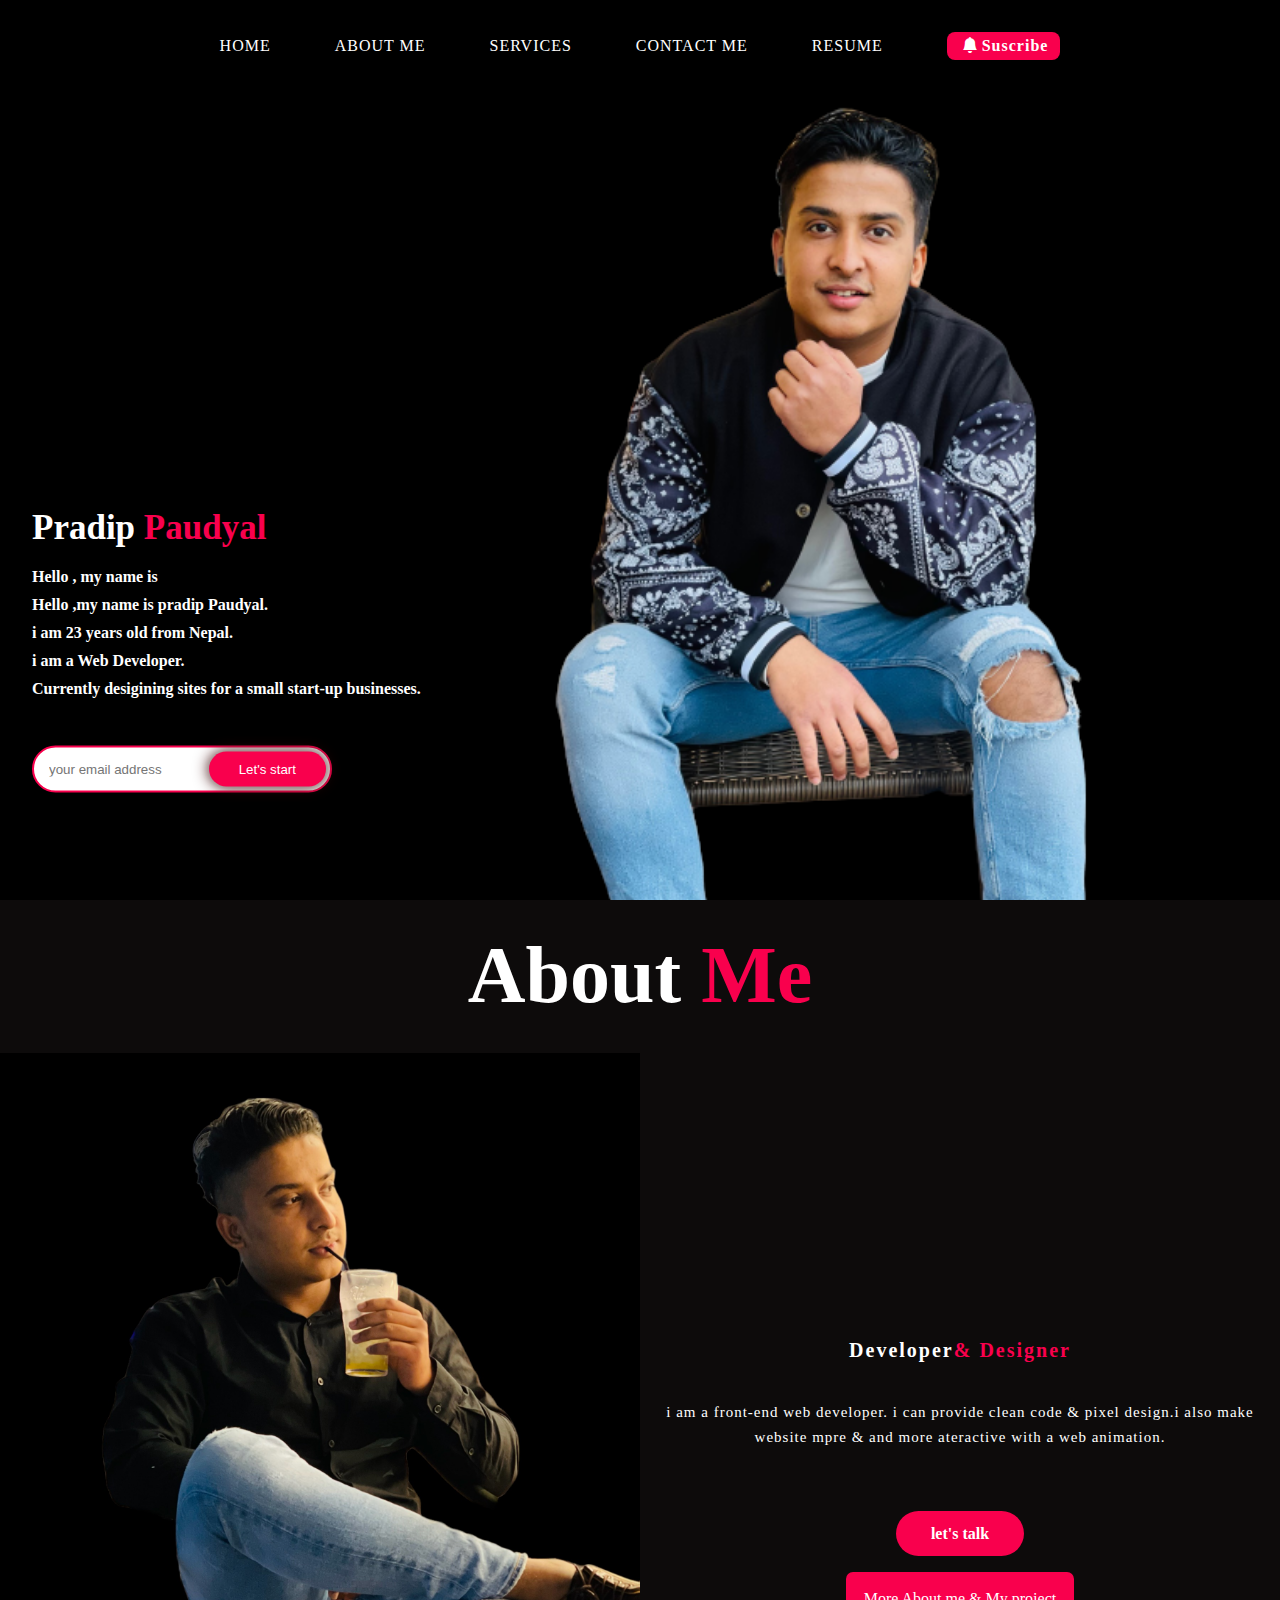
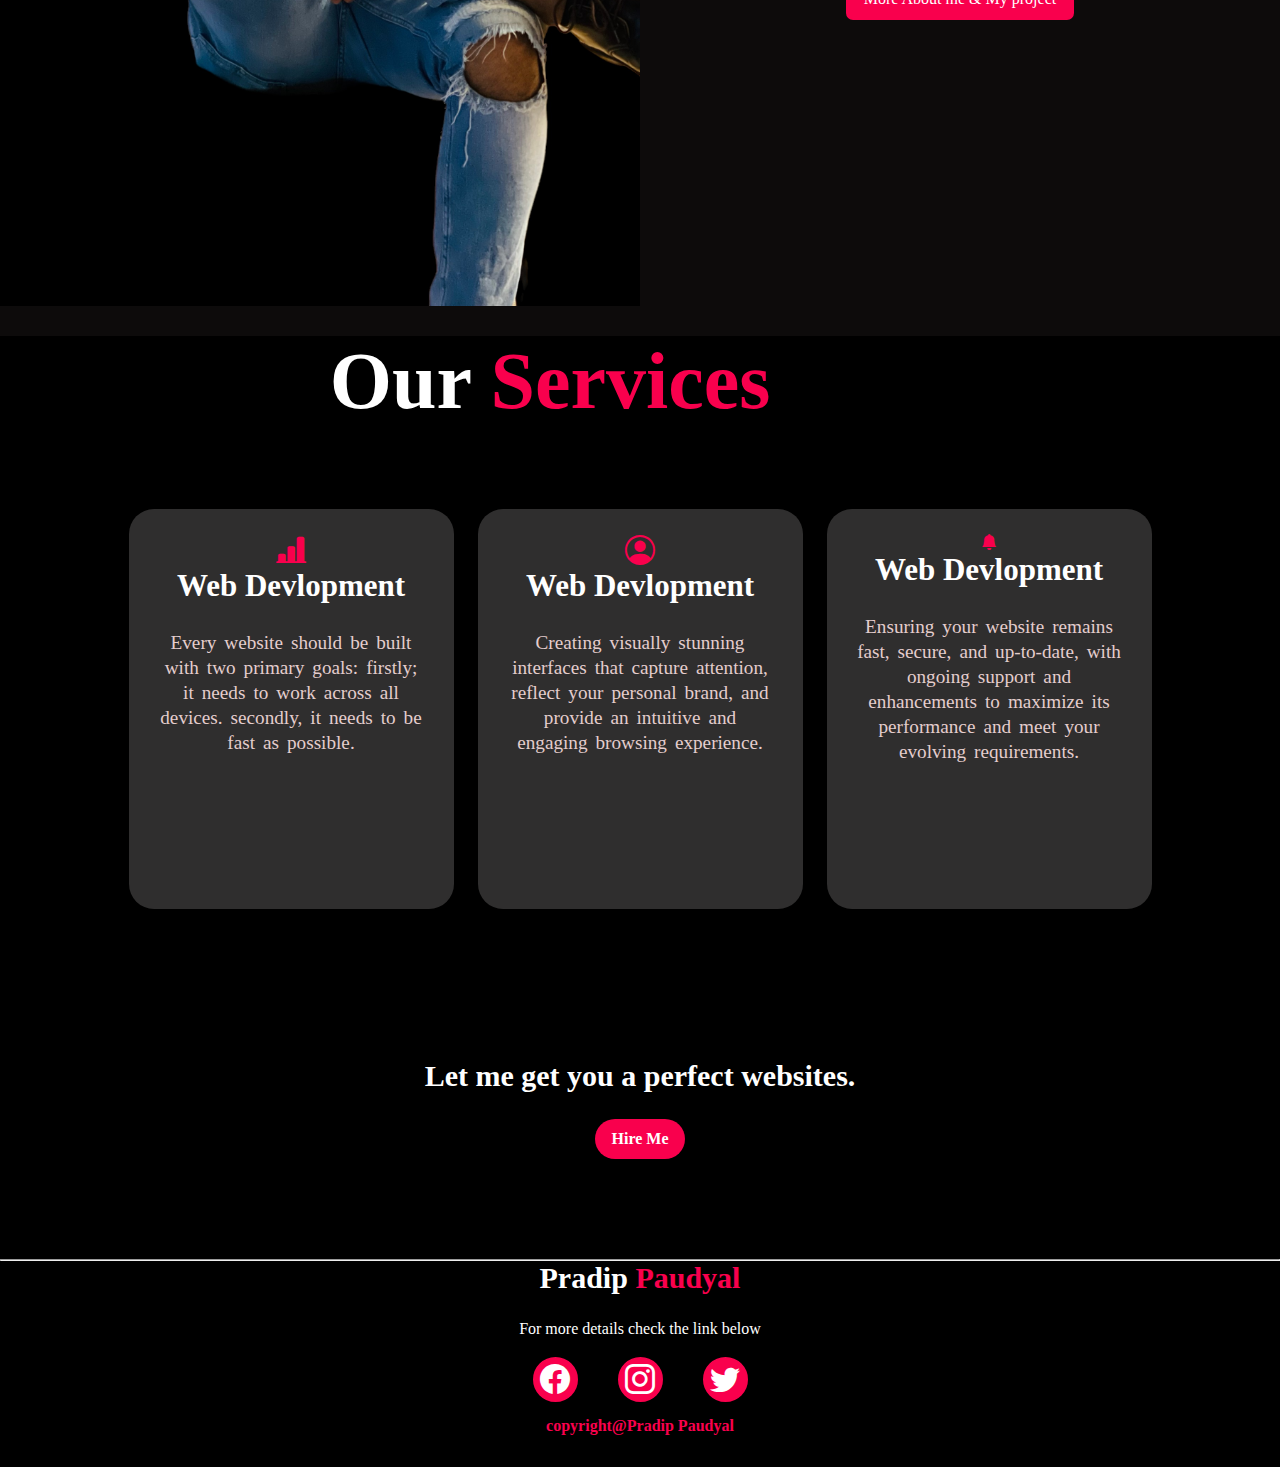
<file: index.html>
<!DOCTYPE html>
<html lang="en">

<head>
    <meta charset="UTF-8">
    <meta http-equiv="X-UA-Compatible" content="IE=edge">
    <meta name="viewport" content="width=device-width, initial-scale=1.0">
    <title>portfolio</title>
    <link rel="stylesheet" href="Css/style.css">
    <link rel="stylesheet" href="https://cdn.jsdelivr.net/npm/bootstrap-icons@1.10.5/font/bootstrap-icons.css">
    <link rel="shortcut icon"
        href="/woman-resume-with-magnifier-table-cv-resume-concept-finding-worker-apply-job-business-opportunity-cv-profile_613284-42.jpg"
        type="image/x-icon">

</head>


<body>
    <div class="nav-bar">
        <div class="nav-bar1">
            <a href="">HOME</a>
            <a href="#about">ABOUT ME</a>
            <a href="#service">SERVICES</a>
            <a href="#contact-me">CONTACT ME </a>
            <a href="other_project/Resume.html">RESUME</a>
            <a href="" class="btn" style="float: right;">
                <i class="bi bi-bell-fill"></i>Suscribe </a>
        </div>
        <div style="clear: both;"></div>
        <div class="content" id="content">
            <h1>Pradip <span>Paudyal</span> </h1>
            <h3> Hello , my name is </h3>
            <h3>Hello ,my name is pradip Paudyal.</h3>
            <h3>i am 23 years old from Nepal.</h3>
            <h3>i am a Web Developer. </h3>
            <h3>Currently desigining sites for a small start-up businesses.</h3>

            <div class="heading">
                <form>
                    <input type="email" name="email" id="email" placeholder="your email address">
                    <input type="submit" name="submit" value="Let's start">
                </form>

            </div>

        </div>
    </div>
    <div class="about" id="about">
        <h2>About <span>Me</span></h2>
        <div class="main">
            <div class="image font-reset"><img src="image/me.JPG" alt=""></div>

            <div class="about-text">

                <h5>Developer <span>& Designer</span> </h5>
                <p>i am a front-end web developer. i can provide clean code & pixel design.i also make
                    website mpre & and more ateractive with a web animation. </p>
                <div class="lets-talk-button"> <a href="other_project/Chatbot.html">let's talk</a></div>


                <div class="myproject">
                    <a href="other_project/myproject.html">More About me & My project</a>
                </div>
            </div>
        </div>
    </div>
    <div class="service" id="service">
        <div class="title">
            <h2>Our <span>Services</span> </h2>
        </div>
        <div class="title2">
            <div class="box1">
                <i class="bi bi-bar-chart-line-fill"></i>
                <h5>Web Devlopment</h5>
                <div class="paragraph">
                    <p>
                        Every website should be built with two primary goals: firstly; it needs to work across
                        all devices. secondly, it needs to be fast as possible.</p>
                    
                </div>
            </div>


            <div class="box1">
                <i class="bi bi-person-circle"></i>
                <h5>Web Devlopment</h5>
                <div class="paragraph">
                    <p>
                        Creating visually stunning interfaces that capture attention, reflect your personal brand, and
                        provide an intuitive and engaging browsing experience.</p>
                    
                </div>
            </div>


            <div class="box1">
                <i class="bi bi-bell-fill"></i>
                <h5>Web Devlopment</h5>
                <div class="paragraph">
                    <p>
                        Ensuring your website remains fast, secure, and up-to-date, with ongoing support and
                        enhancements to maximize its performance and meet your evolving requirements.</p>
                    
                </div>
            </div>
        </div>
    </div>
    <div class="contact-me" id="contact-me">
        <p>
            Let me get you a perfect websites.
        </p>
        <a class="button-two" href="">Hire Me</a>
    </div> <hr>
   
    <footer>
        <p>Pradip <span>Paudyal</span> </p>
        <p>For more details check the link below</p>
        <div class="footer">
            <a href="https://www.facebook.com/pradip.paudyal.395"><i class="bi bi-facebook"></i></a>
            <a href=""><i class="bi bi-instagram"></i></a>
            <a href=""><i class="bi bi-twitter"></i></a>
        </div>
        <p class="finish">copyright@Pradip Paudyal</p>
    </footer>

</body>

</html>
</file>
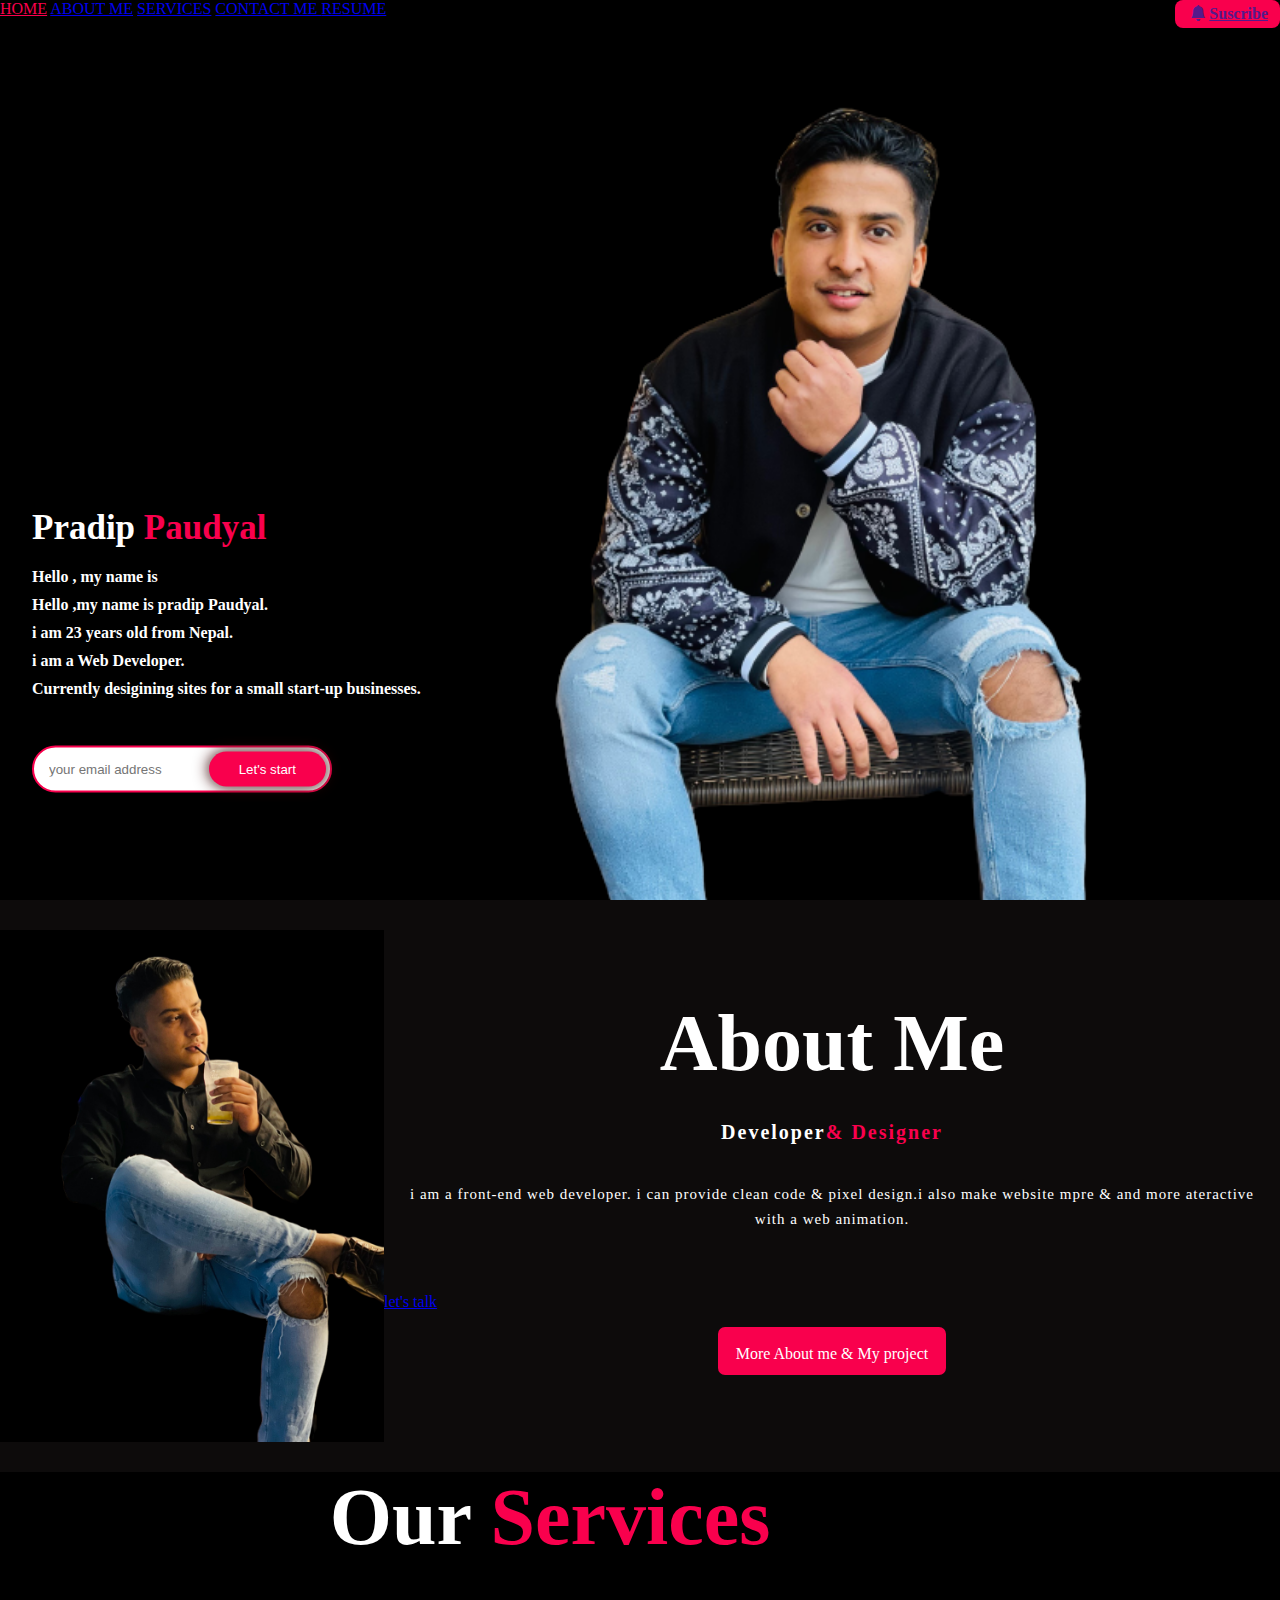
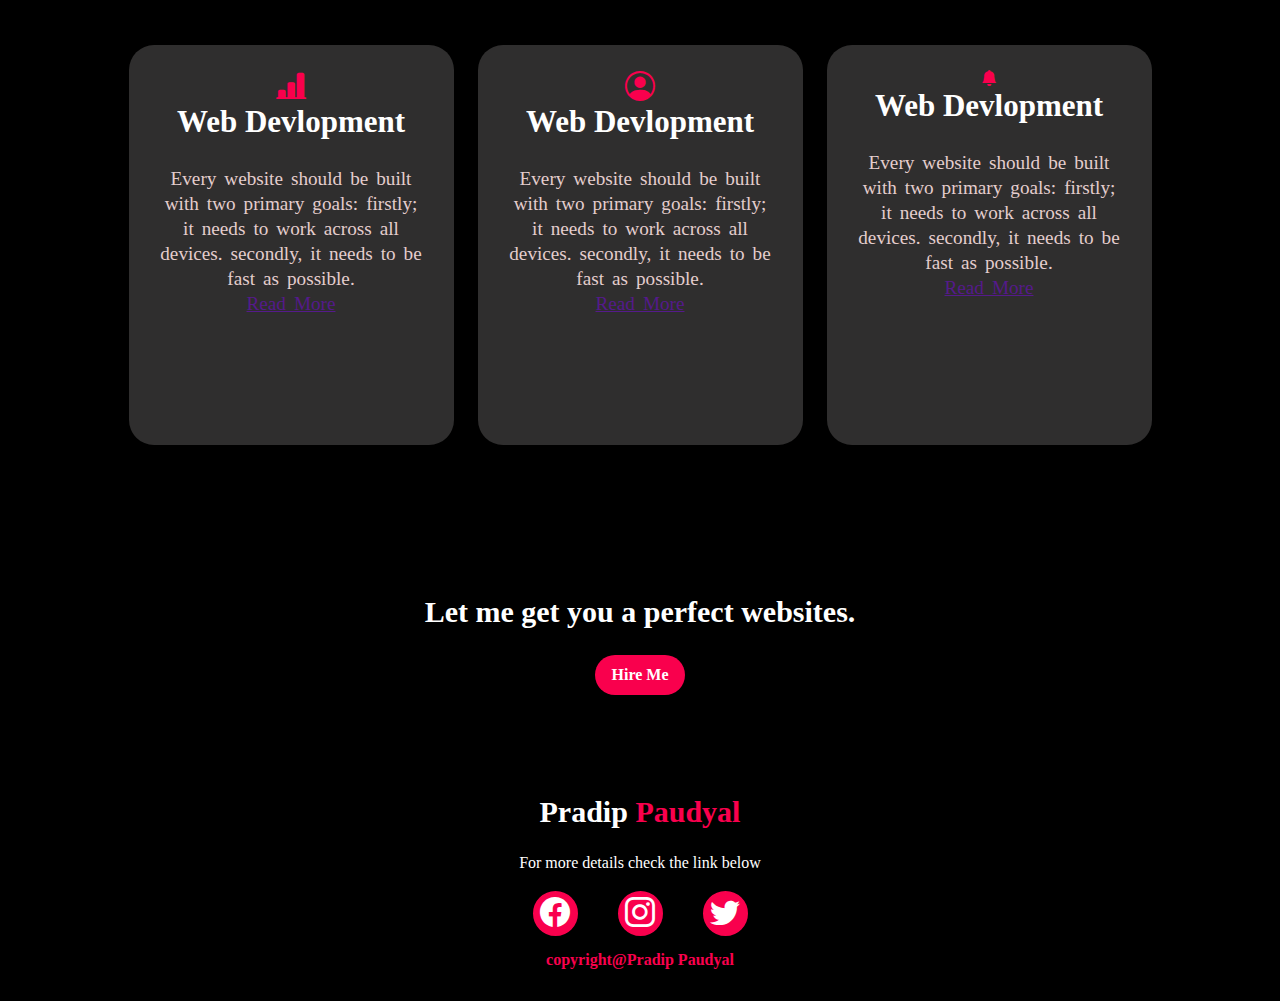
<file: Html/index.html>
<!DOCTYPE html>
<html lang="en">

<head>
    <meta charset="UTF-8">
    <meta http-equiv="X-UA-Compatible" content="IE=edge">
    <meta name="viewport" content="width=device-width, initial-scale=1.0">
    <title>portfolio</title>
    <link rel="stylesheet" href="../Css/style.css">
    <link rel="stylesheet" href="https://cdn.jsdelivr.net/npm/bootstrap-icons@1.10.5/font/bootstrap-icons.css">
    <link rel="shortcut icon"
        href="/woman-resume-with-magnifier-table-cv-resume-concept-finding-worker-apply-job-business-opportunity-cv-profile_613284-42.jpg"
        type="image/x-icon">

</head>


<body>
    <div class="nav-bar">
        <div>
            <a href="">HOME</a>
            <a href="#about">ABOUT ME</a>
            <a href="#service">SERVICES</a>
            <a href="#contact-me">CONTACT ME </a>
            <a href="Resume.html">RESUME</a>
            <a href="" class="btn" style="float: right;">
                <i class="bi bi-bell-fill"></i>Suscribe </a>
        </div>
        <div style="clear: both;"></div>
        <div class="content" id="content">
            <h1>Pradip <span>Paudyal</span> </h1>
            <h3> Hello , my name is </h3>
            <h3>Hello ,my name is pradip Paudyal.</h3>
            <h3>i am 23 years old from Nepal.</h3>
            <h3>i am a Web Developer. </h3>
            <h3>Currently desigining sites for a small start-up businesses.</h3>

            <div class="heading">
                <form>
                    <input type="email" name="email" id="email" placeholder="your email address">
                    <input type="submit" name="submit" value="Let's start">
                </form>

            </div>

        </div>
    </div>
    <div class="about" id="about">
        <div class="main">
            <img src="../image/me.JPG" alt="" width="30%">
            <div class="about-text">
                <h2>About Me</h2>
                <h5>Developer <span>& Designer</span> </h5>
                <p>i am a front-end web developer. i can provide clean code & pixel design.i also make
                    website mpre & and more ateractive with a web animation. </p>
                
                <a href="../Html/Chatbot.html">let's talk</a>

                <div class="myproject">
                    <a href="myproject.html">More About me & My project</a>
                </div>
            </div>



        </div>
    </div>
    <div class="service" id="service">
        <div class="title">
            <h2>Our <span>Services</span> </h2>
        </div>
        <div class="title2">
            <div class="box1">
                <i class="bi bi-bar-chart-line-fill"></i>
                <h5>Web Devlopment</h5>
                <div class="paragraph">
                    <p>
                        Every website should be built with two primary goals: firstly; it needs to work across
                        all devices. secondly, it needs to be fast as possible.</p>
                    <p style="text-align: center ">
                        <a class="button" href="">Read More</a></p>
                </div>
            </div>


            <div class="box1">
                <i class="bi bi-person-circle"></i>
                <h5>Web Devlopment</h5>
                <div class="paragraph">
                    <p>
                        Every website should be built with two primary goals: firstly; it needs to work across
                        all devices. secondly, it needs to be fast as possible.</p>
                    <p style="text-align: center ">
                        <a class="button" href="">Read More</a></p>
                </div>
            </div>


            <div class="box1">
                <i class="bi bi-bell-fill"></i>
                <h5>Web Devlopment</h5>
                <div class="paragraph">
                    <p>
                        Every website should be built with two primary goals: firstly; it needs to work across
                        all devices. secondly, it needs to be fast as possible.</p>
                    <p style="text-align: center ">
                        <a class="button" href="">Read More</a></p>
                </div>
            </div>
        </div>
    </div>
    <div class="contact-me" id="contact-me">
        <p>
            Let me get you a perfect websites.
        </p>
        <a class="button-two" href="">Hire Me</a>
    </div>
    <footer>
        <p>Pradip <span>Paudyal</span> </p>
        <p>For more details check the link below</p>
        <div class="footer">
            <a href=""><i class="bi bi-facebook"></i></a>
            <a href=""><i class="bi bi-instagram"></i></a>
            <a href=""><i class="bi bi-twitter"></i></a>
        </div>
        <p class="finish">copyright@Pradip Paudyal</p>
    </footer>

</body>

</html>
</file>
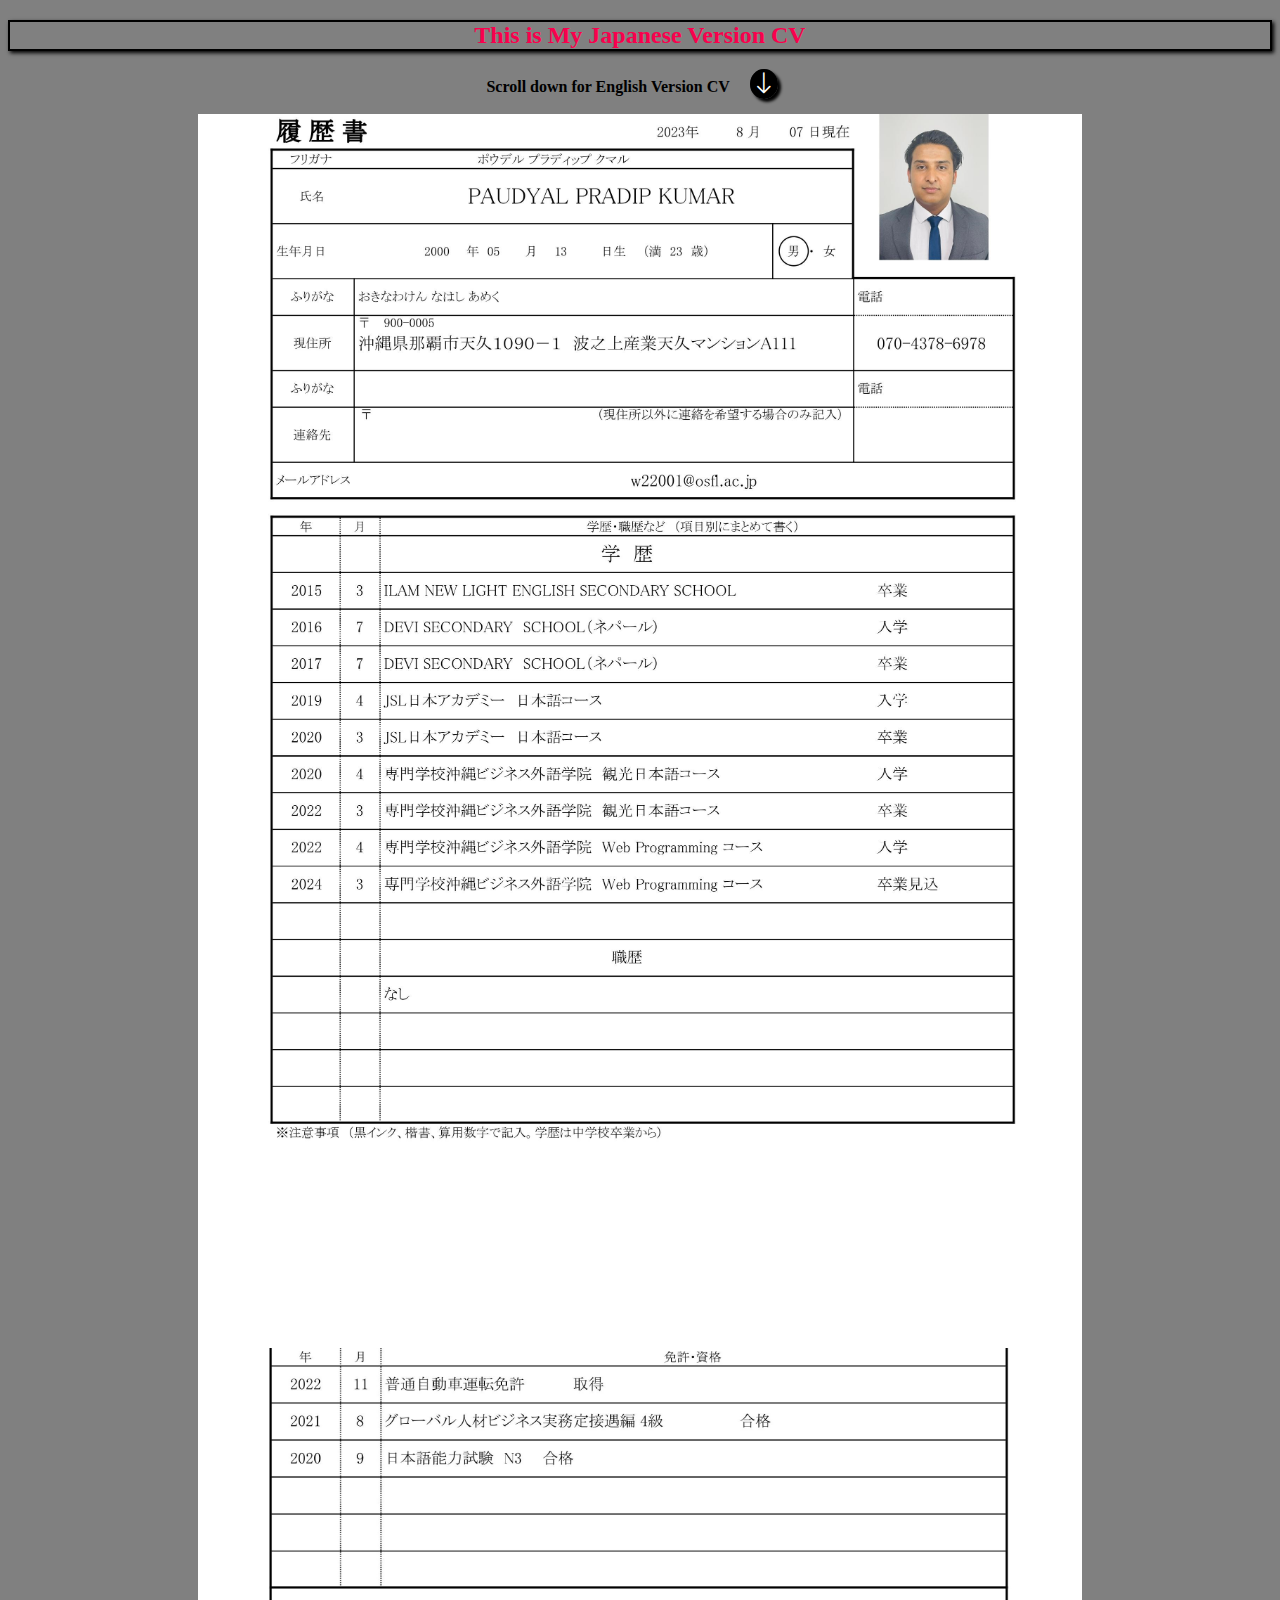
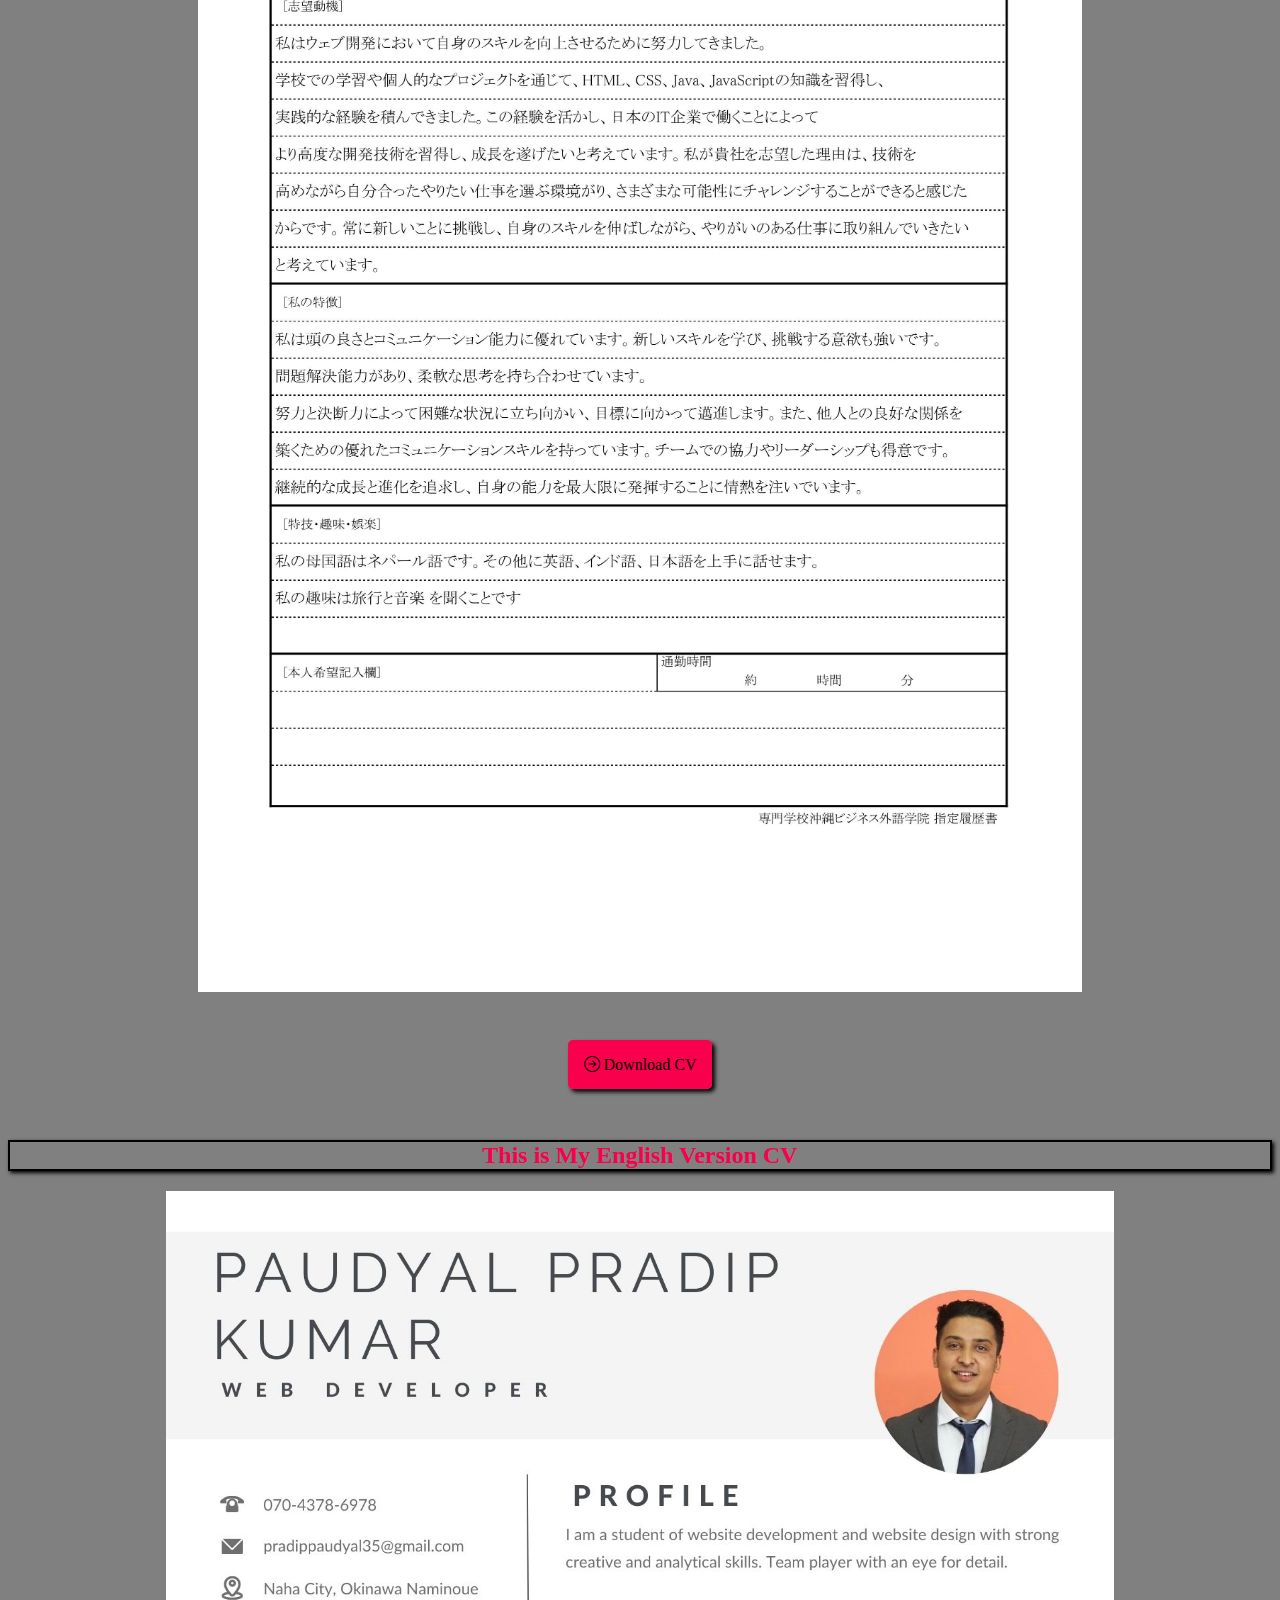
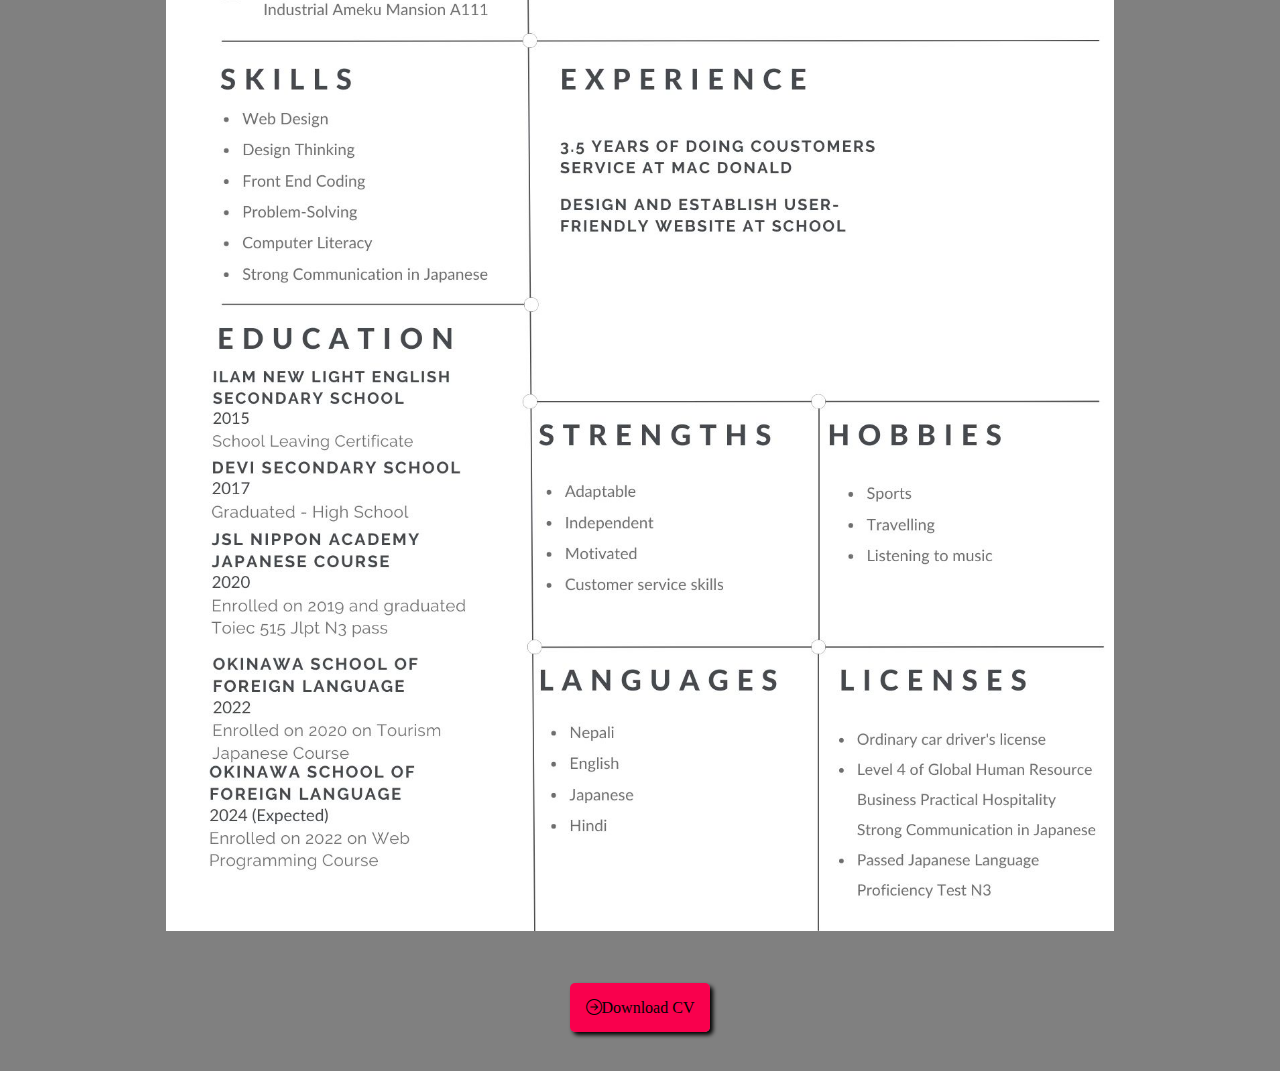
<file: other_project/Resume.html>
<!DOCTYPE html>
<html lang="en">

<head>
    <meta charset="UTF-8">
    <meta http-equiv="X-UA-Compatible" content="IE=edge">
    <meta name="viewport" content="width=device-width, initial-scale=1.0">
    <title>Resume</title>
    <link rel="stylesheet" href="https://cdn.jsdelivr.net/npm/bootstrap-icons@1.10.5/font/bootstrap-icons.css">
    <link rel="stylesheet" href="../Css/resume.css">
</head>

<body>
    <h2>This is My Japanese Version CV</h2>

    <h3>Scroll down for English Version CV <a href="#english_resume"><i class="bi bi-arrow-down"></i></a> </h3>
    <div class="resume_main">
        <div class="japanese_resume">
            <img src="../image/webprogrammingdocs.jpg" alt="">
            <img src="../image/webprogrammingdocs2.jpg" alt="">

            <div class="download">
                <a href="/image/履歴書 PRADIP .docx (2).pdf,../image/履歴書 PRADIP .docx (2)-2.jpg" download=""> <i
                        class="bi bi-arrow-right-circle"></i> Download CV</a>
            </div>
        </div>
        <h2>This is My English Version CV</h2>
        <div class="english_resume" id="english_resume">
            <div class="eng_img_resume">
                <div class="img-reszie">
                    <img src="../image/Grey Clean CV Resume Photo.jpg" alt="">
                </div>
                <div class="download">
                    <a href="../image/Grey Clean CV Resume Photo.jpg" download>
                        <i class="bi bi-arrow-right-circle"></i>Download CV
                    </a>
                </div>
            </div>
        </div>

    </div>



</body>

</html>
</file>
<file: Css/style.css>
* {
  padding: 0;
  margin: 0;

  box-sizing: border-box;
}

html,
body {
  scroll-behavior: smooth;
  box-sizing: border-box;
  background-color: black;
}

html::-webkit-scrollbar {
  display: none;
}

.nav-bar {
  height: 100vh;
  width: 100%;
  background-image: url(../image/profile.png);
  background-size: contain;
  scroll-behavior: smooth;
  background-repeat: no-repeat;
  background-color: black;
  background-position: calc(80%) 5rem;
}

.nav-bar1 {
  position: fixed;
  background-color: black;
  top: 0;
  width: 100%;
  text-align: center;
  display: flex;
  align-items: center;
  justify-content: center;
  z-index: 2;
}

.nav-bar1 > a {
  text-decoration: none;
  letter-spacing: 1px;
  color: white;
  text-align: center;
  margin: 2rem;
}

div > a:hover {
  color: #f9004d;
  transition: 0.3s;
}

.btn {
  background-color: #f9004d;
  border: 2px solid transparent;

  border-radius: 0.5rem;
  font-weight: bold;
  padding: 3px 10px;
  transition: transform 0.3s;
  text-align: left;
}

.btn:hover {
  transform: scale(1.2);
  color: white;
}

.bi-bell-fill {
  font-size: medium;
  padding: 3px;
}

.content {
  position: absolute;
  /* left: 0; */
  bottom: -5%;
  transform: translateY(-50%);
  text-align: left;
  padding-left: 2rem;
}

h1 {
  color: white;
  margin: 20px 0px 20px;
  font-size: 35px;
}

h3 {
  color: white;
  font-size: 1rem;
  margin-bottom: 10px;
}

.contact-me > h1,
h3:hover {
  color: rgba(249, 0, 77, 0.5);
  transition: 1s;
  cursor: pointer;
  transform: scaleX(1.1);
}

.heading form {
  width: 300px;
  max-width: 100%;
  position: relative;
  margin-top: 3rem;
}

span {
  color: #f9004d;
}

.heading form input:first-child {
  display: inline-block;
  width: 100%;
  padding: 14px 130px 14px 15px;
  border: 2px solid #f9004d;
  outline: none;
  border-radius: 30px;
}

.heading form input:last-child {
  display: inline-block;
  position: absolute;
  outline: none;
  border: none;
  padding: 10px 30px;
  border-radius: 30px;
  background-color: #f9004d;
  color: white;
  box-shadow: 0px 0px 6px rgb(169, 155, 155), 0px 0px 16px #390202;
  top: 6px;
  right: 6px;
}

.about {
  width: 100%;
  padding: 30px 0px;
  background-color: rgb(13, 11, 11);
  display: flex;
  flex-direction: column;
  justify-content: center;
}

h2 {
  color: white;
  text-align: center;
  font-size: 80px;
  padding-bottom: 2rem;
}

.image {
  display: flex;
  flex: 1;
}

.image > img {
  height: auto;
  width: 450px;
  text-align: left;
}

.about-text {
  width: 550px;
  display: flex;
  justify-content: center;
  flex-direction: column;
  flex: 1;
}

.main {
  flex-direction: row;
  display: flex;
  align-items: center;
  justify-content: center;
  
}

.main > div {
  flex: 1;
}

.main > div > img {
  width: 100%;
}

.font-reset {
    font-size: 0;
}

.about-text h5 {
  color: white;
  font-size: 20px;
  letter-spacing: 2px;
  margin-bottom: 22px;
  text-transform: capitalize;
  display: flex;
  flex: 1;
  justify-content: center;
}

.about-text p {
  color: white;
  letter-spacing: 1px;
  font-size: 15px;
  line-height: 25px;
  margin-bottom: 45px;
  text-align: center;
  padding: 1rem;
}

.lets-talk-button {
  display: flex;
  justify-content: center;
}

.lets-talk-button > a {
  background-color: #f9004d;
  color: white;
  text-decoration: none;
  border: 2px solid transparent;
  font-weight: bold;
  border-radius: 35px;
  transition: 0.4s;
  padding: 0.7rem;
  text-decoration: none;
  display: flex;
  justify-content: center;
  width: 20%;
}

.about-text > a:hover {
  background-color: transparent;
  border: 2px solid #f9004d;
  cursor: pointer;
}

.service {
  background-color: black;

  width: 100%;
}

.title > h2 {
  color: white;
  font-size: 80px;
  width: 1100px;
 
  text-align: center;
}

.title2 {
  display: flex;
  justify-content: center;
  align-items: center;
  min-height: 500px;
}

.box1 {
  height: 400px;
  width: 325px;
  padding: 25px 30px;
  background: rgb(47, 46, 46);
  border-radius: 25px;
  margin: 12px;
  position: relative;
  overflow: hidden;
  text-align: center;
}

h5 {
  color: white;
  font-size: 31px;
  margin-bottom: 10px;
}

.paragraph {
  color: rgb(228, 205, 205);
  font-size: 1.2rem;
  line-height: 25px;
  margin-bottom: 23px;
 word-spacing: .2rem;
 padding-top: 1rem;
}

.box1 .button-two {
  background-color: #f9004d;
  color: white;
  text-decoration: none;
  border: 2px solid transparent;
  font-weight: bold;
  border-radius: 35px;
  transition: 0.4s;
  padding: 9px 14px;
}

.box1 .button:hover {
  background-color: transparent;
  border: 2px solid #f9004d;
  cursor: pointer;
}

.contact-me {
  width: 100%;
  height: 300px;
  background: black;
  display: flex;
  align-items: center;
  flex-direction: column;
  justify-content: center;
}

.contact-me > p {
  color: white;
  font-size: 30px;
  font-weight: bold;
  margin-bottom: 26px;
}

.contact-me .button-two {
  background-color: #f9004d;
  color: white;
  text-decoration: none;
  border: 2px solid transparent;
  font-weight: bold;
  border-radius: 35px;
  transition: 0.4s;
  padding: 9px 14px;
}

.contact-me .button-two:hover {
  background-color: transparent;
  border: 2px solid #f9004d;
  cursor: pointer;
}

div > i {
  color: #f9004d;
  font-weight: 30px;
}

footer {
  position: relative;
  width: 100%;

  background: black;
  display: flex;
  flex-direction: column;
  align-items: center;
  justify-content: center;
}

footer p:nth-child(1) {
  font-size: 30px;
  color: white;
  margin-bottom: 20px;
  font-weight: bold;
}

footer p:nth-child(2) {
  color: white;
  font-size: 16px;
  width: 500px;
  text-align: center;
  line-height: 27px;
}

.footer {
  display: flex;
}

.footer > a {
  width: 45px;
  height: 45px;
  align-items: center;
  display: flex;
  justify-content: center;
  border: 2;
  border: 2px solid #f9004d;
  border-radius: 50%;
  margin: 15px 20px;
  color: white;
  text-decoration: none;
  background-color: #f9004d;
}

.footer > a:hover {
  background-color: black;
  color: white;
}

.finish {
  font-size: 16px;
  font-weight: bold;
  color: #f9004d;
  position: relative;
  text-align: end;
  padding-bottom: 2rem;
}

i {
  font-size: 30px;
  font-weight: bold;
}

.myproject > a {
  text-decoration: none;
  background-color: #f9004d;
  border: 2px solid #f9004d;
  height: 3rem;
  color: #fff;
  padding: 1rem;
  border-radius: 7px;
  display: flex;
  flex-direction: column;
  text-align: center;
}

.myproject > a:hover {
  background-color: black;
  color: white;
}

.myproject {
  margin-top: 1rem;
  display: flex;
  justify-content: center;
  vertical-align: middle;
}

@media only screen and (max-width: 600px) {
  .nav-bar {
    width: 32px;
  }
}

/* Small devices (portrait tablets and large phones, 600px and up) */
@media only screen and (min-width: 600px) {
  body {
    background: green;
  }
}

/* Medium devices (landscape tablets, 768px and up) */
@media only screen and (min-width: 768px) {
  body {
    background: blue;
  }
}

/* Large devices (laptops/desktops, 992px and up) */
@media only screen and (min-width: 992px) {
  body {
    background: orange;
  }
}

/* Extra large devices (large laptops and desktops, 1200px and up) */
@media only screen and (min-width: 1200px) {
  body {
    background: pink;
  }
}
</file>
<file: Css/resume.css>
html::-webkit-scrollbar {
  display: none;
}

html {
  scroll-behavior: smooth;
}

body {
  background-color: gray;
}
h2 {
  text-align: center;
  color: #f9004d;
  border: 2px solid black;
  box-shadow: 2px 2px 4px black;
}
h3 {
  text-align: center;
  color: black;
  font-size: medium;
  scroll-behavior: smooth;
}
h3 > a {
  text-decoration: none;
  padding: 1rem;
}
h3 > a > .bi {
  font-size: 1.5rem;
  color: white;
  border: 2px solid rgba(0, 0, 0 ,.5);
  box-shadow: 3px 3px 3px black;
  border-radius: 50%;
  background-color: black;
}
h3 > a > .bi:hover {
  background-color: #fff;
  color: black;
}

.resume_main {
  display: flex;
  flex-direction: column;
  justify-content: center;
  width: 100%;
}

.japanese_resume {
  display: flex;
  flex-wrap: wrap;
  justify-content: center;
}

.japanese_resume img {
  width: 70%;
}

.download > a {
  height: 1rem;
  width: 0.5rem;
  text-decoration: none;
  background-color: #f9004d;
  text-align: center;
  color: black;
  padding: 1rem;
  border-radius: 5px;
  box-shadow: 3px 3px 4px black;
  left: 50%;
  transform: translate(-50%);
}

.download {
  height: 0.7rem;
  width: 0.5rem;
  padding: 4rem;
  width: 100%;
  text-align: center;

  box-sizing: border-box;
}

.pic {
  display: flex;
  flex-direction: row;
  width: 20px;
  flex-wrap: wrap;
  padding: 1rem;
  justify-content: center;
  background-color: black;
  gap: 3rem;
  width: 50%;
}

.pic > div > img {
  width: 100%;
  opacity: 0.5;
}

.pic > div > img:hover {
  opacity: 1;
}

.myproject-body {
  background-color: black;
  display: flex;
  justify-content: center;
}

.pic > a {
  background-color: #f9004d;
  text-decoration: none;
  border: 2px;
  padding: 5px 15px;
  font-size: large;
  color: black;
}

/* .eng_img_resume {
    display: flex;
    flex-direction: column;
    width: 100%;
} */

.img-reszie {
  width: 100%;
  text-align: center;
  overflow: hidden;
}

.img-reszie > img {
  width: 75%;
}
</file>
